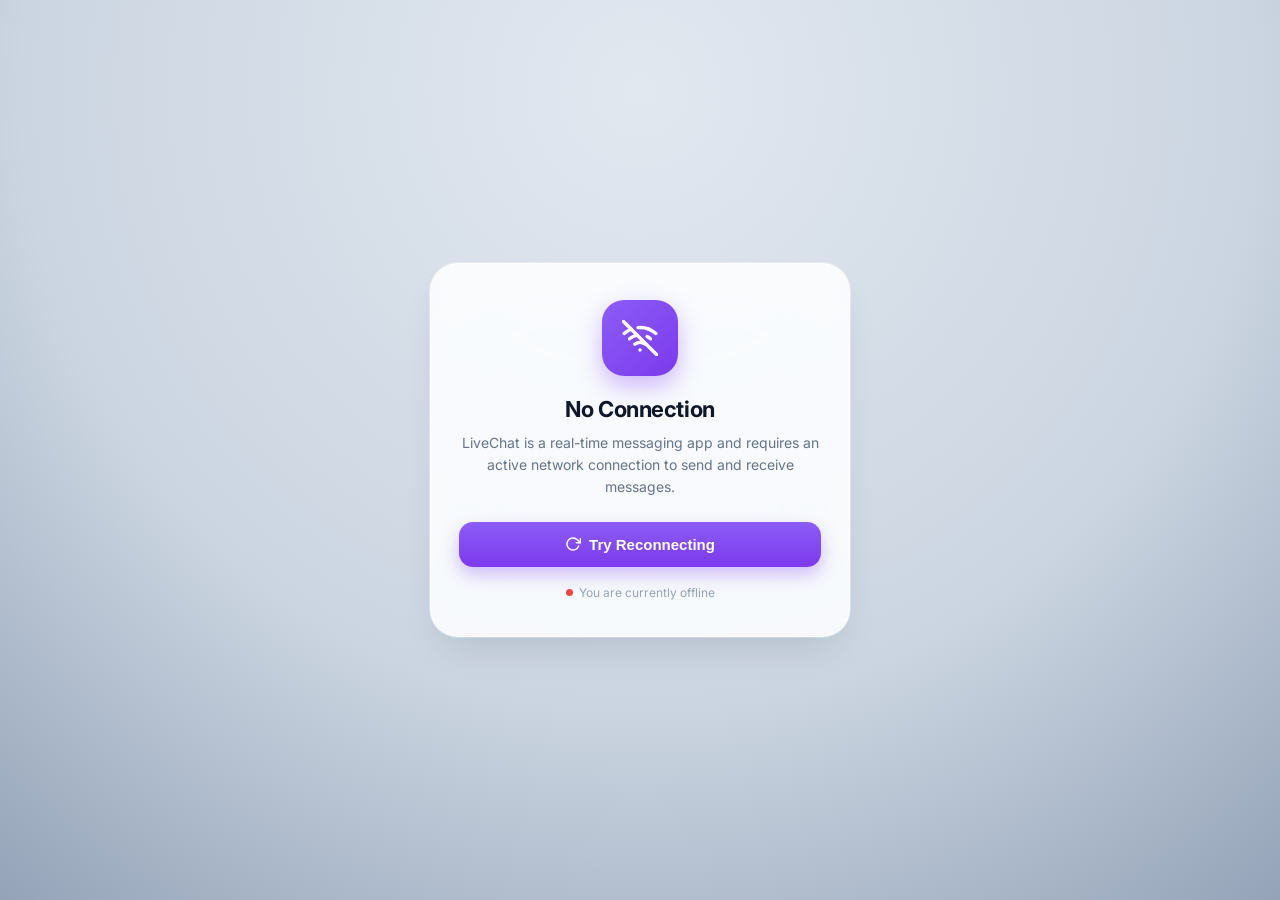
<file: offline.html>
<!DOCTYPE html>
<html lang="en">
<head>
  <meta charset="UTF-8">
  <meta name="viewport" content="width=device-width, initial-scale=1.0, maximum-scale=1.0, user-scalable=no, viewport-fit=cover">
  <title>Offline — LiveChat</title>
  <meta name="theme-color" content="#7C3AED">
  <link rel="icon" type="image/png" sizes="32x32" href="/static/icons/favicon-32.png">
  <link rel="preconnect" href="https://fonts.googleapis.com">
  <link rel="preconnect" href="https://fonts.gstatic.com" crossorigin>
  <link href="https://fonts.googleapis.com/css2?family=Inter:wght@400;500;600;700&display=swap" rel="stylesheet">
  <style>
    * { box-sizing: border-box; margin: 0; padding: 0; }
    body {
      font-family: 'Inter', -apple-system, BlinkMacSystemFont, "Segoe UI", Roboto, sans-serif;
      min-height: 100vh;
      display: flex;
      align-items: center;
      justify-content: center;
      background: radial-gradient(circle at 50% 10%, #E2E8F0 0%, #CBD5E1 60%, #94A3B8 100%);
      color: #0F172A;
      padding: 20px;
    }
    .offline-card {
      max-width: 420px;
      width: 100%;
      background: rgba(255, 255, 255, 0.85);
      backdrop-filter: blur(28px) saturate(180%);
      -webkit-backdrop-filter: blur(28px) saturate(180%);
      border: 1px solid rgba(255, 255, 255, 0.7);
      border-radius: 28px;
      padding: 36px 28px;
      text-align: center;
      box-shadow: 0 20px 40px -15px rgba(15, 23, 42, 0.15), 0 0 0 1px rgba(255, 255, 255, 0.4);
    }
    .icon-wrap {
      width: 76px;
      height: 76px;
      margin: 0 auto 20px;
      border-radius: 22px;
      background: linear-gradient(135deg, #8B5CF6 0%, #7C3AED 100%);
      display: flex;
      align-items: center;
      justify-content: center;
      color: #FFFFFF;
      box-shadow: 0 10px 25px rgba(124, 58, 237, 0.35);
    }
    h1 {
      font-size: 22px;
      font-weight: 700;
      color: #0F172A;
      margin-bottom: 10px;
      letter-spacing: -0.02em;
    }
    p {
      font-size: 14px;
      color: #64748B;
      line-height: 1.55;
      margin-bottom: 24px;
    }
    .btn-retry {
      display: inline-flex;
      align-items: center;
      justify-content: center;
      gap: 8px;
      width: 100%;
      padding: 14px 20px;
      background: linear-gradient(180deg, #8B5CF6 0%, #7C3AED 100%);
      color: #FFFFFF;
      border: none;
      border-radius: 14px;
      font-size: 15px;
      font-weight: 600;
      cursor: pointer;
      box-shadow: 0 8px 18px rgba(124, 58, 237, 0.32);
      transition: transform 0.15s ease, box-shadow 0.15s ease;
    }
    .btn-retry:active {
      transform: scale(0.98);
      box-shadow: 0 4px 10px rgba(124, 58, 237, 0.25);
    }
    .status-indicator {
      display: flex;
      align-items: center;
      justify-content: center;
      gap: 6px;
      margin-top: 18px;
      font-size: 12px;
      color: #94A3B8;
    }
    .dot {
      width: 7px;
      height: 7px;
      border-radius: 50%;
      background: #EF4444;
      display: inline-block;
    }
    .dot.online {
      background: #10B981;
    }
  </style>
</head>
<body>
  <div class="offline-card">
    <div class="icon-wrap">
      <svg width="36" height="36" viewBox="0 0 24 24" fill="none" stroke="currentColor" stroke-width="2.2" stroke-linecap="round" stroke-linejoin="round">
        <line x1="1" y1="1" x2="23" y2="23"></line>
        <path d="M16.72 11.06A10.94 10.94 0 0 1 19 12.55"></path>
        <path d="M5 12.55a10.94 10.94 0 0 1 5.17-2.39"></path>
        <path d="M10.71 5.05A16 16 0 0 1 22.58 9"></path>
        <path d="M1.42 9a15.91 15.91 0 0 1 4.7-2.88"></path>
        <path d="M8.53 16.11a6 6 0 0 1 6.95 0"></path>
        <line x1="12" y1="20" x2="12.01" y2="20"></line>
      </svg>
    </div>
    <h1>No Connection</h1>
    <p>LiveChat is a real-time messaging app and requires an active network connection to send and receive messages.</p>
    <button class="btn-retry" id="retryBtn" onclick="tryReconnect()">
      <svg width="16" height="16" viewBox="0 0 24 24" fill="none" stroke="currentColor" stroke-width="2.2" stroke-linecap="round" stroke-linejoin="round">
        <polyline points="23 4 23 10 17 10"></polyline>
        <path d="M20.49 15a9 9 0 1 1-2.12-9.36L23 10"></path>
      </svg>
      <span>Try Reconnecting</span>
    </button>
    <div class="status-indicator">
      <span class="dot" id="netDot"></span>
      <span id="netStatus">You are currently offline</span>
    </div>
  </div>

  <script>
    function tryReconnect() {
      const btn = document.getElementById('retryBtn');
      btn.textContent = 'Checking...';
      if (navigator.onLine) {
        window.location.href = '/';
      } else {
        setTimeout(() => {
          btn.innerHTML = '<svg width="16" height="16" viewBox="0 0 24 24" fill="none" stroke="currentColor" stroke-width="2.2" stroke-linecap="round" stroke-linejoin="round"><polyline points="23 4 23 10 17 10"></polyline><path d="M20.49 15a9 9 0 1 1-2.12-9.36L23 10"></path></svg> <span>Try Reconnecting</span>';
        }, 800);
      }
    }

    window.addEventListener('online', () => {
      document.getElementById('netDot').className = 'dot online';
      document.getElementById('netStatus').textContent = 'Back online! Reconnecting...';
      setTimeout(() => {
        window.location.href = '/';
      }, 600);
    });

    window.addEventListener('offline', () => {
      document.getElementById('netDot').className = 'dot';
      document.getElementById('netStatus').textContent = 'You are currently offline';
    });
  </script>
</body>
</html>
</file>
